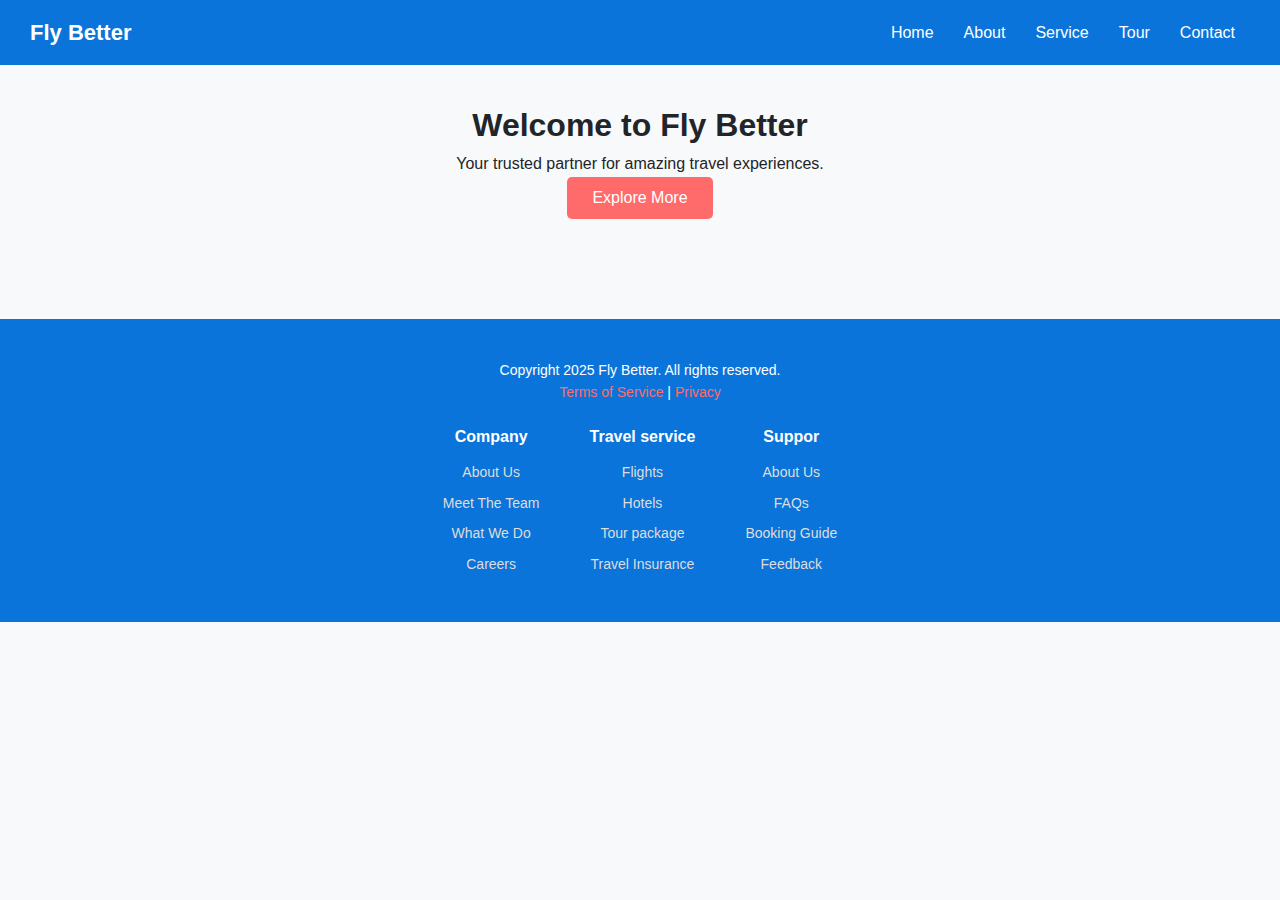
<file: index.html>
<!DOCTYPE html>
<html lang="en">
  <head>
    <meta charset="UTF-8" />
    <meta name="viewport" content="width=device-width, initial-scale=1.0" />
    <title>Travel Website</title>
    <link rel="stylesheet" href="./css/style.css" />
  </head>
  <body>
    <nav>
      <div id="company-name">Fly Better</div>
      <ul>
        <li><a href="#">Home</a></li>
        <li><a href="#">About</a></li>
        <li><a href="#">Service</a></li>
        <li><a href="#">Tour</a></li>
        <li><a href="#">Contact</a></li>
      </ul>
    </nav>

    <main style="padding: 100px 20px; text-align: center">
      <h1>Welcome to Fly Better</h1>
      <p>Your trusted partner for amazing travel experiences.</p>
      <button class="btn">Explore More</button>
    </main>

    <!-- Footer -->
    <footer>
      <div class="footer-top">
        <p>Copyright 2025 Fly Better. All rights reserved.</p>
        <p><a href="#">Terms of Service</a> | <a href="#">Privacy</a></p>
      </div>

      <div class="footer-links">
        <div class="footer-column">
          <h4>Company</h4>
          <ul>
            <li><a href="#">About Us</a></li>
            <li><a href="#">Meet The Team</a></li>
            <li><a href="#">What We Do</a></li>
            <li><a href="#">Careers</a></li>
          </ul>
        </div>

        <div class="footer-column">
          <h4>Travel service</h4>
          <ul>
            <li><a href="#">Flights</a></li>
            <li><a href="#">Hotels</a></li>
            <li><a href="#">Tour package</a></li>
            <li><a href="#">Travel Insurance</a></li>
          </ul>
        </div>

        <div class="footer-column">
          <h4>Suppor</h4>
          <ul>
            <li><a href="#">About Us</a></li>
            <li><a href="#">FAQs</a></li>
            <li><a href="#">Booking Guide</a></li>
            <li><a href="#">Feedback</a></li>
          </ul>
        </div>
      </div>
    </footer>
  </body>
</html>
</file>
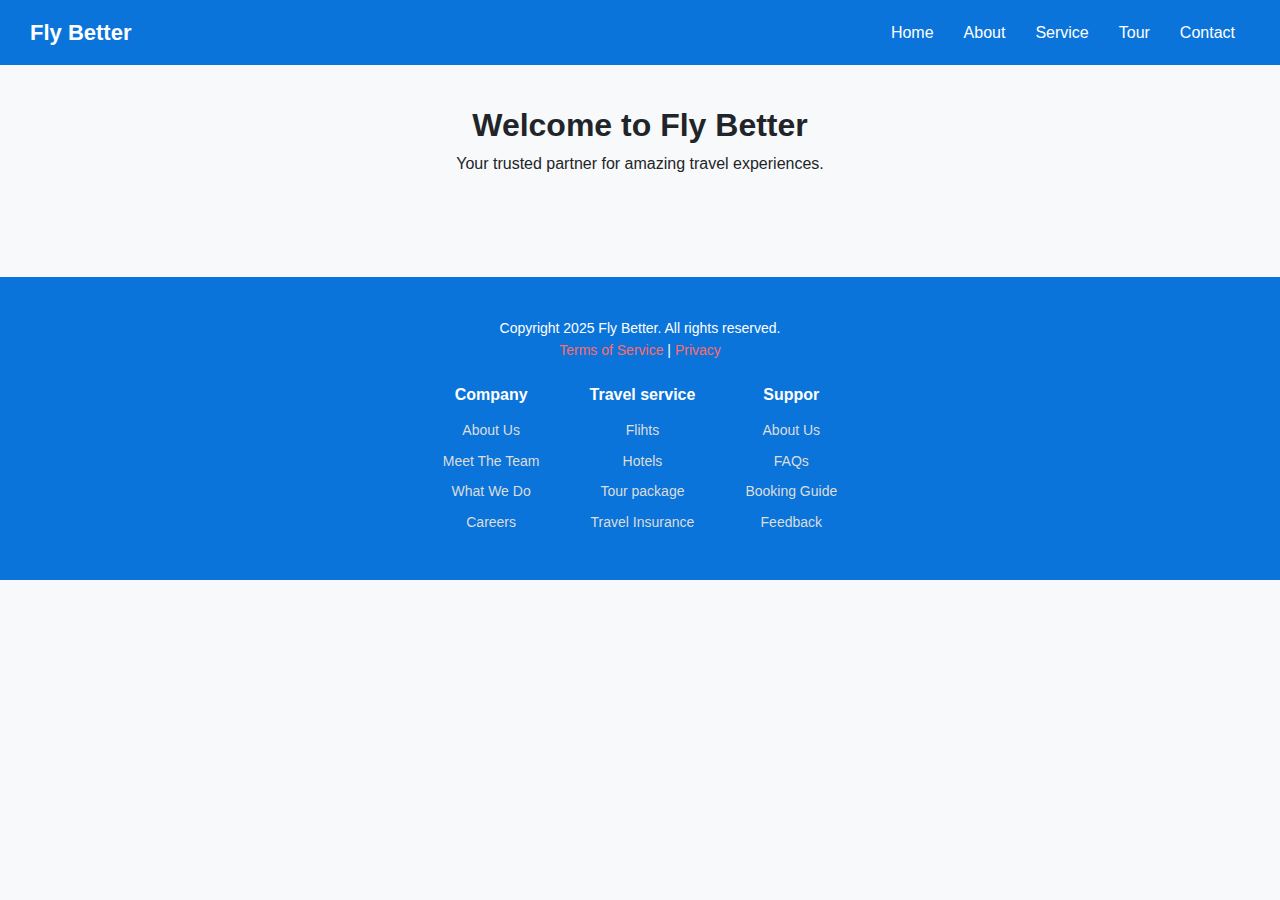
<file: page/index.html>
<!DOCTYPE html>
<html lang="en">
  <head>
    <meta charset="UTF-8" />
    <meta name="viewport" content="width=device-width, initial-scale=1.0" />
    <title>Travel Website</title>
    <link rel="stylesheet" href="../css/style.css" />
  </head>
  <body>
    <nav>
      <div id="company-name">Fly Better</div>
      <ul>
        <li><a href="#">Home</a></li>
        <li><a href="#">About</a></li>
        <li><a href="#">Service</a></li>
        <li><a href="#">Tour</a></li>
        <li><a href="#">Contact</a></li>
      </ul>
    </nav>

    <main style="padding: 100px 20px; text-align: center">
      <h1>Welcome to Fly Better</h1>
      <p>Your trusted partner for amazing travel experiences.</p>
    </main>

    <!-- Footer -->
    <footer>
      <div class="footer-top">
        <p>Copyright 2025 Fly Better. All rights reserved.</p>
        <p><a href="#">Terms of Service</a> | <a href="#">Privacy</a></p>
      </div>

      <div class="footer-links">
        <div class="footer-column">
          <h4>Company</h4>
          <ul>
            <li><a href="#">About Us</a></li>
            <li><a href="#">Meet The Team</a></li>
            <li><a href="#">What We Do</a></li>
            <li><a href="#">Careers</a></li>
          </ul>
        </div>

        <div class="footer-column">
          <h4>Travel service</h4>
          <ul>
            <li><a href="#">Flihts</a></li>
            <li><a href="#">Hotels</a></li>
            <li><a href="#">Tour package</a></li>
            <li><a href="#">Travel Insurance</a></li>
          </ul>
        </div>

        <div class="footer-column">
          <h4>Suppor</h4>
          <ul>
            <li><a href="#">About Us</a></li>
            <li><a href="#">FAQs</a></li>
            <li><a href="#">Booking Guide</a></li>
            <li><a href="#">Feedback</a></li>
          </ul>
        </div>
      </div>
    </footer>
  </body>
</html>
</file>
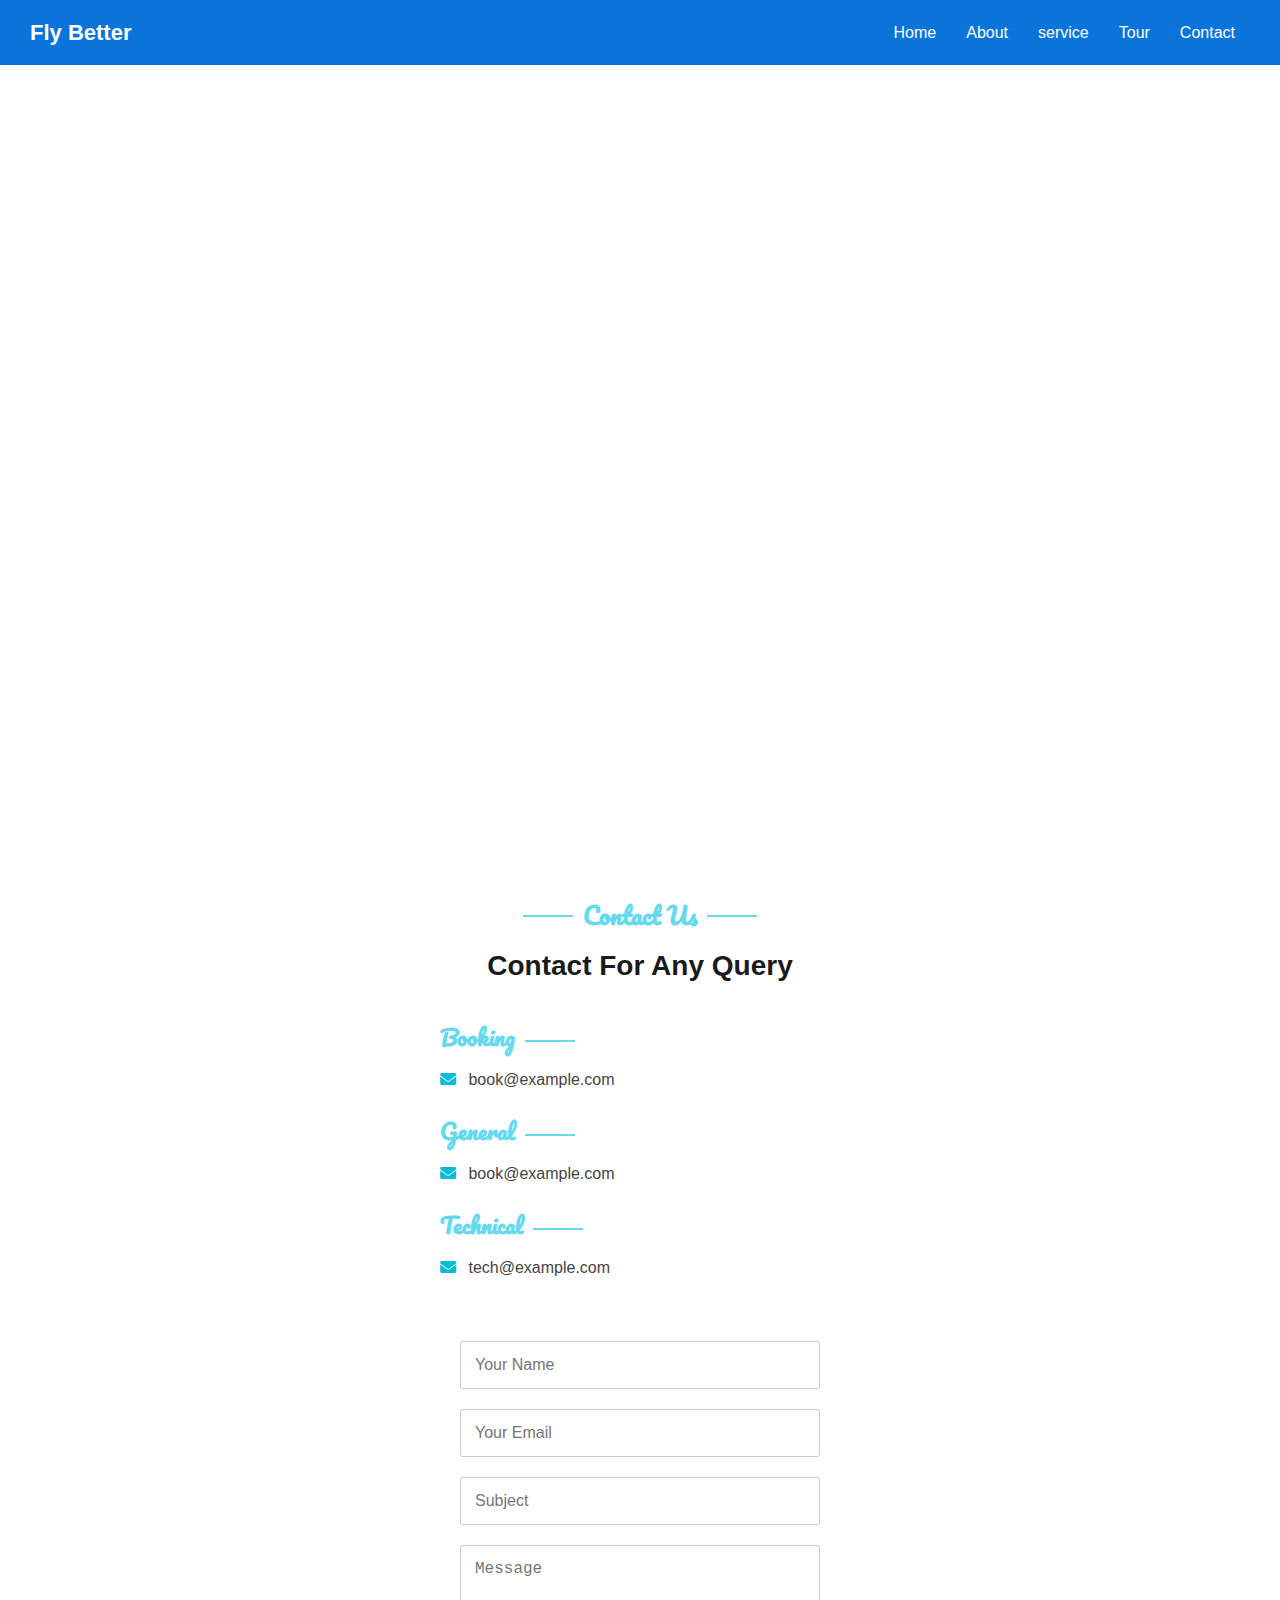
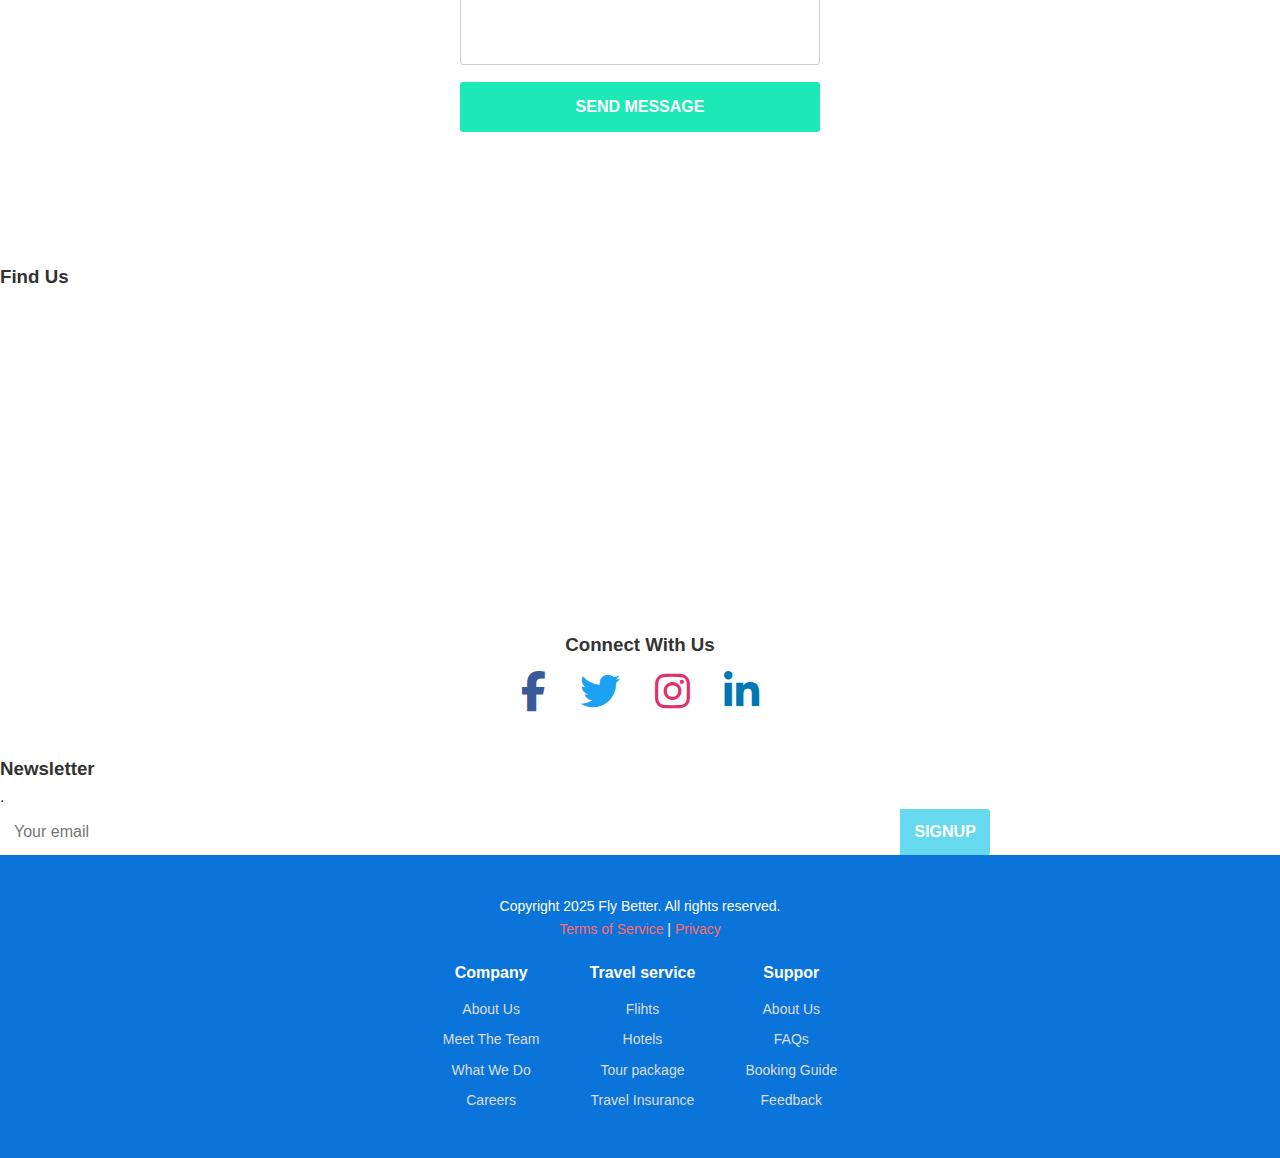
<file: page/contact.html>
<!DOCTYPE html>
<html lang="en">
  <head>
    <meta charset="UTF-8" />
    <meta name="viewport" content="width=device-width, initial-scale=1.0" />
    <title>Contact Us - Fly Better</title>
    <link rel="stylesheet" href="../css/style.css" />
    <link rel="stylesheet" href="../css/contact.css">
    <link rel="stylesheet" href="https://cdnjs.cloudflare.com/ajax/libs/font-awesome/6.4.0/css/all.min.css">
    <link href="https://fonts.googleapis.com/css2?family=Pacifico&display=swap" rel="stylesheet">
  </head>
  <body>
     <nav>
  <div id="company-name">Fly Better</div>
  <ul>
    <li><a href="index.html">Home</a></li>
    <li><a href="page/about.html">About</a></li>
    <li><a href="page/services.html">service</a></li>
    <li><a href="page/tour.html">Tour</a></li>
    <li><a href="page/contact.html">Contact</a></li>
  </ul>
</nav>
    <!-- updated contact page -->
    <section class="contact-section">
    <h4>Contact Us</h4>
    <h2>Contact For Any Query</h2>

    <div class="contact-info">
      <h3>Booking</h3>
      <p><i class="fa fa-envelope"></i> book@example.com</p>
    </div>

    <div class="contact-info">
      <h3>General</h3>
      <p><i class="fa fa-envelope"></i> book@example.com</p>
    <div class="contact-info">
      <h3>Technical</h3>
      <p><i class="fa fa-envelope"></i> tech@example.com</p>
    </div>

    <div class="contact-form">
      <form action="#" method="post">
        <input type="text" name="name" placeholder="Your Name" required>
        <input type="email" name="email" placeholder="Your Email" required>
        <input type="text" name="subject" placeholder="Subject" required>
        <textarea name="message" placeholder="Message" required></textarea>
        <button type="submit">Send Message</button>
      </form>
    </div>
  </section>

    
    <div class="map">
      <h3>Find Us</h3>
      <iframe src="https://www.google.com/maps/embed?pb=!1m18!1m12!1m3!1d3964.3874743337306!2d3.3792058322426044!3d6.472505448259551!2m3!1f0!2f0!3f0!3m2!1i1024!2i768!4f13.1!3m3!1m2!1s0x103b8b7842aa8ab9%3A0xc512b284b7202af2!2sBanarly%20Group!5e0!3m2!1sen!2sng!4v1758958849052!5m2!1sen!2sng" width="600" height="450" style="border:0;" allowfullscreen="" loading="lazy"
       referrerpolicy="no-referrer-when-downgrade"></iframe>
    </div>

    
    <div class="social-links">
      <h3>Connect With Us</h3>
      <a href="https://facebook.com" class="facebook"><i class="fab fa-facebook-f"></i></a>
      <a href="https://twitter.com" class="twitter"><i class="fab fa-twitter"></i></a>
      <a href="https://instagram.com" class="instagram"><i class="fab fa-instagram"></i></a>
      <a href="https://linkedin.com" class="linkedin"><i class="fab fa-linkedin-in"></i></a>
    </div>
  </div>
  


    <div class="newsletter">
      <h3>Newsletter</h3>
      <p>.</p>
      <form action="#" method="post">
        <input type="email" placeholder="Your email" required>
        <button type="submit">Signup</button>
      </form>
    </div>
  




    <footer>
      <div class="footer-top">
        <p>Copyright 2025 Fly Better. All rights reserved.</p>
        <p><a href="#">Terms of Service</a> | <a href="#">Privacy</a></p>
      </div>

      <div class="footer-links">
        <div class="footer-column">
          <h4>Company</h4>
          <ul>
            <li><a href="#">About Us</a></li>
            <li><a href="#">Meet The Team</a></li>
            <li><a href="#">What We Do</a></li>
            <li><a href="#">Careers</a></li>
          </ul>
        </div>

        <div class="footer-column">
          <h4>Travel service</h4>
          <ul>
            <li><a href="#">Flihts</a></li>
            <li><a href="#">Hotels</a></li>
            <li><a href="#">Tour package</a></li>
            <li><a href="#">Travel Insurance</a></li>
          </ul>
        </div>

        <div class="footer-column">
          <h4>Suppor</h4>
          <ul>
            <li><a href="#">About Us</a></li>
            <li><a href="#">FAQs</a></li>
            <li><a href="#">Booking Guide</a></li>
            <li><a href="#">Feedback</a></li>
          </ul>
        </div>
      </div>
    </footer>
  </body>
</html>
</file>
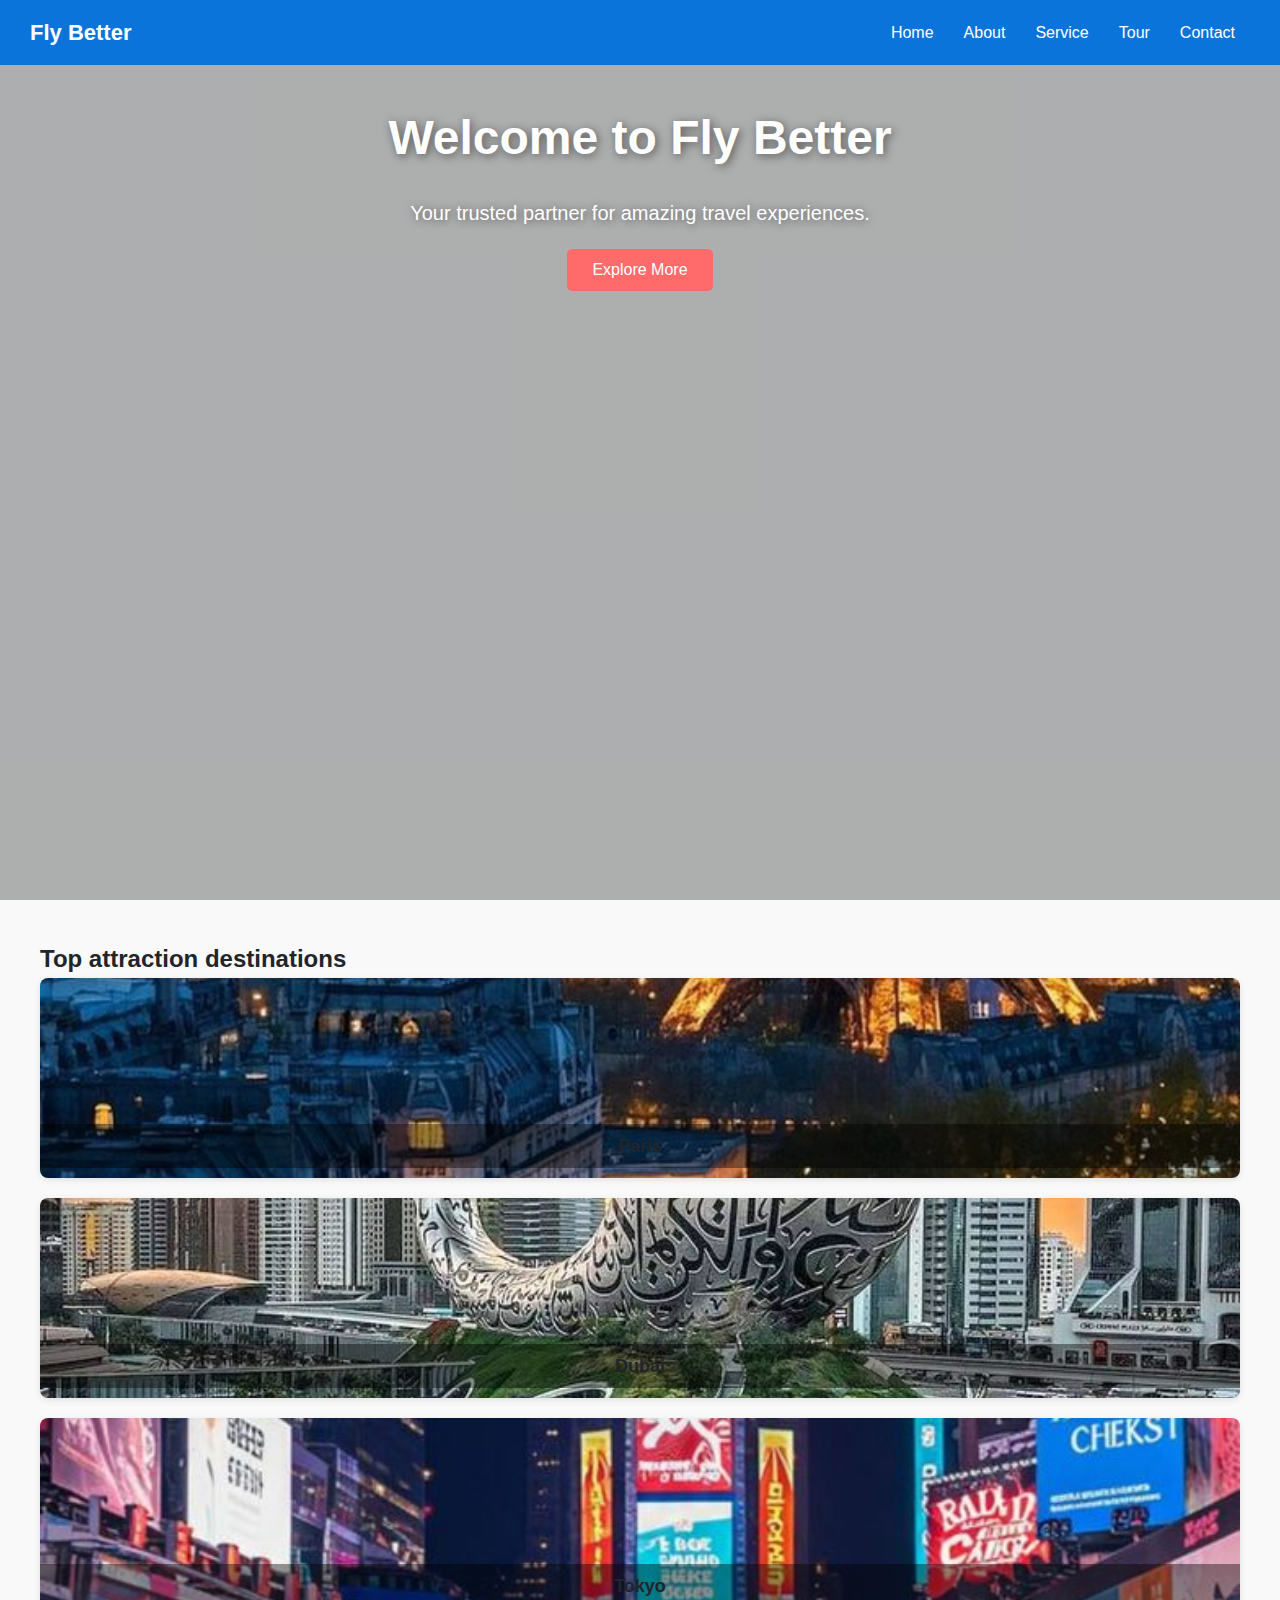
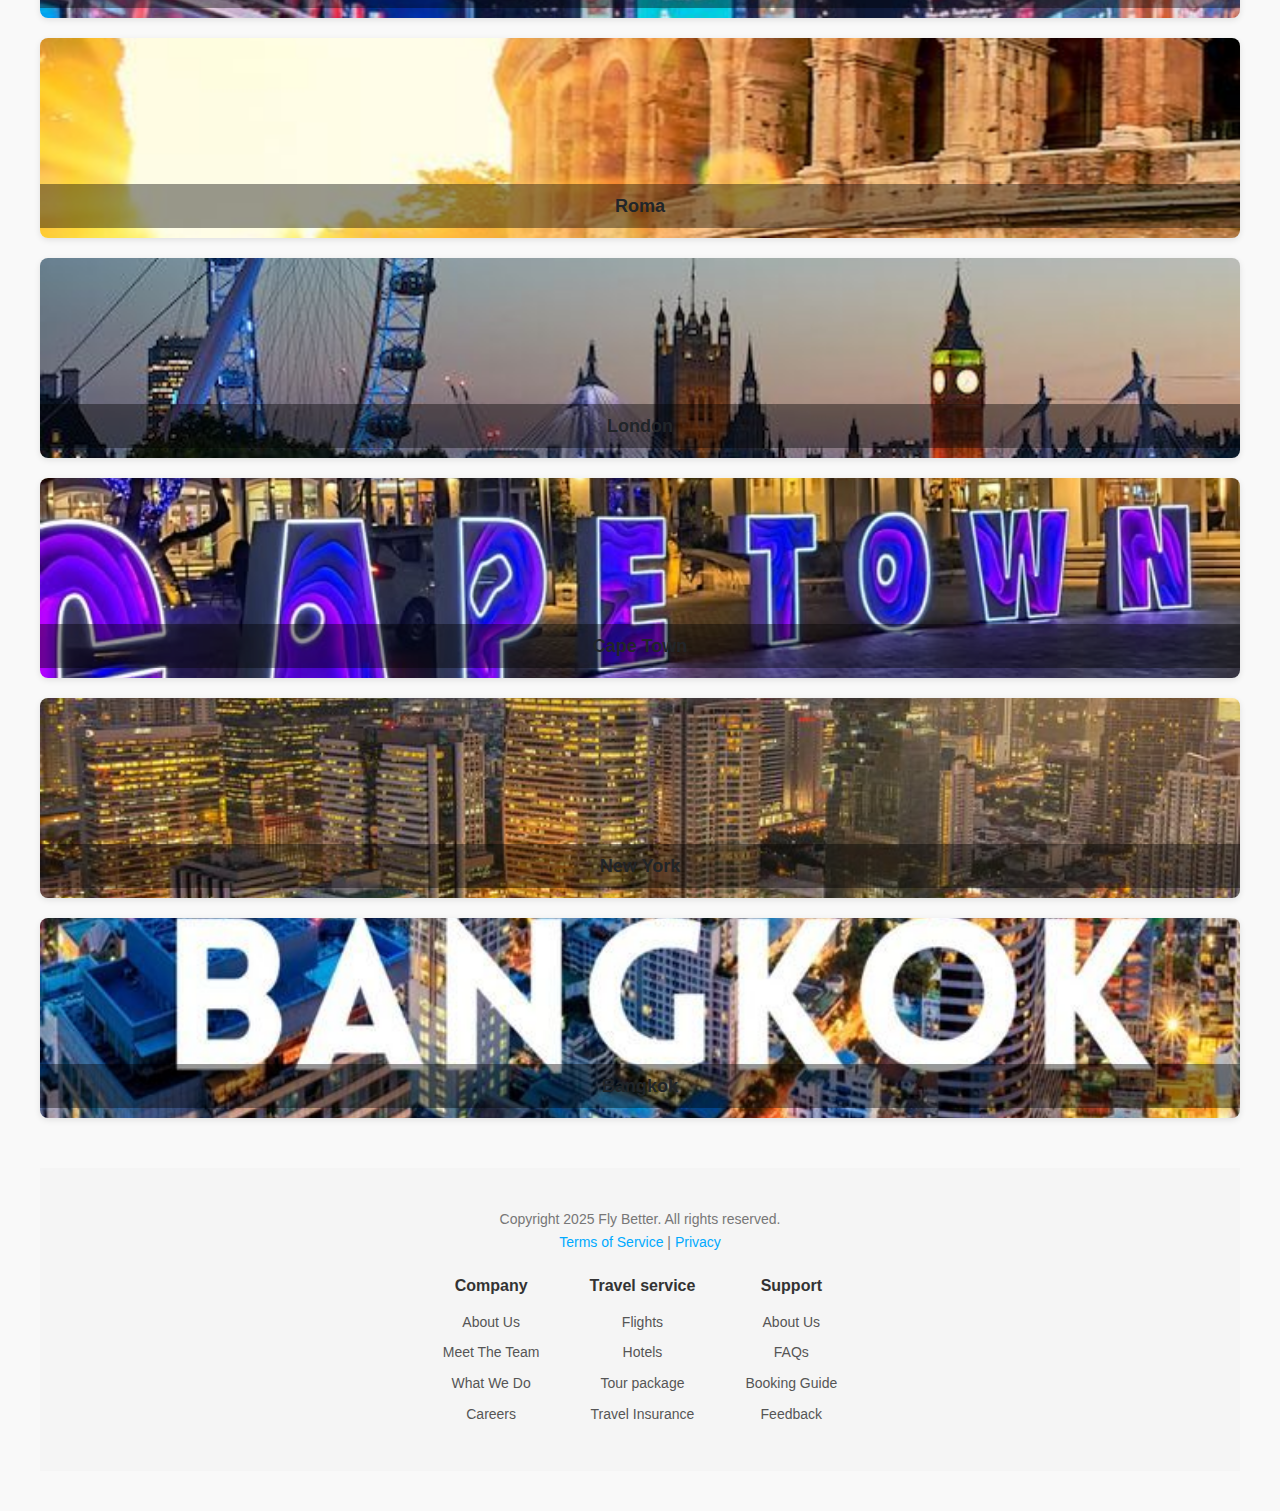
<file: page/tour.html>
<!DOCTYPE html>
<html lang="en">
<head>
    <meta charset="UTF-8">
    <meta name="viewport" content="width=device-width, initial-scale=1.0">
    <title>tour page</title>
    <link rel="stylesheet" href="tourstyle.css">
    
</head>
<body>
    <nav>
    <div id="company-name">Fly Better</div>
    <ul>
      <li><a href="#">Home</a></li>
      <li><a href="#">About</a></li>
      <li><a href="#">Service</a></li>
      <li><a href="#">Tour</a></li>
      <li><a href="#">Contact</a></li>
    </ul>
  </nav>

  <main class="slide-in">
    <div class="slider">
      <div class="slide" style="background-image: url('https://images.unsplash.com/photo-1507525428034-b723cf961d3e?auto=format&fit=crop&w=1920&q=80');"></div>
      <div class="slide" style="background-image: url('https://images.unsplash.com/photo-1501785888041-af3ef285b470?auto=format&fit=crop&w=1920&q=80');"></div>
      <div class="slide" style="background-image: url('https://images.unsplash.com/photo-1542314831-068cd1dbfeeb?auto=format&fit=crop&w=1920&q=80');"></div>
    </div>

    <div class="first">
      <h1>Welcome to Fly Better</h1>
      <p>Your trusted partner for amazing travel experiences.</p>
      <button class="btn">Explore More</button>
    </div>
  </main>


  <!-- tour section -->
   <section class="tour-page">
    <h2>Top attraction destinations</h2>
    <div class="tour-container">
      <div class="tour-card">
        <img src="/image/57110fe49dc4ee8dd566f5f969220437.jpg" alt="Tour 1">
        <h3>Paris</h3>
    </div>

      <div class="tour-card">
        <img src="/image/290c71b72e972382281eeb3459301d4a.jpg" alt="Tour 2">
        <h3>Dubai</h3>
    </div>

      <div class="tour-card">
        <img src="/image/d6663830a3717db2740852fe83b70f8d.jpg" alt="Tour 3">
        <h3>Tokyo</h3>
    </div>

      <div class="tour-card">
        <img src="/image/bd71ed2878712f0d030fe6aa6e33d703.jpg" alt="Tour 4">
        <h3>Roma</h3>
    </div>
    
      <div class="tour-card">
        <img src="/image/48adc5bc2c88b9ea4db816d217b79f25.jpg" alt="Tour 5">
        <h3>London</h3>
    </div>

      <div class="tour-card">
        <img src="/image/bdd3357cbfba0e4455bd729d3d408ef7.jpg" alt="Tour 6">
        <h3>Cape Town</h3>
        
    </div>
      <div class="tour-card">
        <img src="/image/c733ba9b6c3619467fe60b765e2fd7ae.jpg" alt="Tour 7">
        <h3>New York</h3>
    </div>

      <div class="tour-card">
        <img src="/image/e51de6960af892a07331eacb98b35ba4.jpg" alt="Tour 8">
        <h3>Bangkok</h3>
    </div>
    </div>
   </secction>
 

<!-- footer section -->

  <footer>
    <div class="footer-top">
      <p>Copyright 2025 Fly Better. All rights reserved.</p>
      <p><a href="#">Terms of Service</a> | <a href="#">Privacy</a></p>
    </div>

    <div class="footer-links">
      <div class="footer-column">
        <h4>Company</h4>
        <ul>
          <li><a href="#">About Us</a></li>
          <li><a href="#">Meet The Team</a></li>
          <li><a href="#">What We Do</a></li>
          <li><a href="#">Careers</a></li>
        </ul>
      </div>

      <div class="footer-column">
        <h4>Travel service</h4>
        <ul>
          <li><a href="#">Flights</a></li>
          <li><a href="#">Hotels</a></li>
          <li><a href="#">Tour package</a></li>
          <li><a href="#">Travel Insurance</a></li>
        </ul>
      </div>

      <div class="footer-column">
        <h4>Support</h4>
        <ul>
          <li><a href="#">About Us</a></li>
          <li><a href="#">FAQs</a></li>
          <li><a href="#">Booking Guide</a></li>
          <li><a href="#">Feedback</a></li>
        </ul>
      </div>
    </div>
  </footer>
</body>
</html>


    
</body>
</html>
</file>
<file: css/style.css>
* {
  margin: 0;
  padding: 0;
  box-sizing: border-box;
}

body {
  font-family: "Poppins", sans-serif;
  line-height: 1.6;
  background: #f8f9fa;
  color: #212529;
}

a {
  text-decoration: none;
  color: inherit;
}

nav {
  background: #0a74da; 
  padding: 15px 30px;
  position: fixed;
  top: 0;
  left: 0;
  width: 100%;
  z-index: 1000;
  display: flex;
  justify-content: space-between;
  align-items: center;
}

#company-name {
  font-size: 22px;
  font-weight: bold;
  color: #fff;
}

nav ul {
  display: flex;
  list-style: none;
}
nav ul li {
  margin: 0 15px;
}
nav ul li a {
  color: #fff;
  font-weight: 500;
  text-decoration: none;
  transition: 0.3s;
  
}
nav ul li a:hover {
  border-bottom: 2px solid #ff6b6b;
  padding-bottom: 5px;
}

.btn {
  padding: 12px 25px;
  background: #ff6b6b;
  color: white;
  border: none;
  border-radius: 5px;
  cursor: pointer;
  font-size: 16px;
  transition: 0.6s;
}
.btn:hover {
  background: #e55353;
}

.slide-in {
  position: relative;
  height: 100vh;
  overflow: hidden;
  color: white;
}

.slider {
  position: absolute;
  top: 0;
  left: 0;
  width: 300%; 
  height: 100%;
  display: flex;
  animation: slide 15s infinite linear;
  z-index: -1;
}

.slide {
  width: 100%;
  height: 100%;
  background-size: cover;
  background-position: center;
}


@keyframes slide {
  0% {
    transform: translateX(0);
  }
  33.33% {
    transform: translateX(-100%);
  }
  66.66% {
    transform: translateX(-200%);
  }
  100% {
    transform: translateX(0);
  }
}


.slide-in::before {
  content: "";
  position: absolute;
  top: 0;
  left: 0;
  width: 100%;
  height: 100%;
  background: rgba(0, 0, 0, 0.3); /
}

.first {
  position: relative;
  z-index: 1;
  padding: 100px 20px;
  text-align: center;
}

.first h1 {
  font-size: 48px;
  margin-bottom: 20px;
  text-shadow: 2px 2px 10px rgba(0, 0, 0, 0.5);
}

.first p {
  font-size: 20px;
  margin-bottom: 20px;
  text-shadow: 1px 1px 8px rgba(0, 0, 0, 0.5);
}

footer {
  background: #0a74da; 
  padding: 40px 50px;
  text-align: center;
  color: #fff;
}

.footer-top {
  margin-bottom: 20px;
  font-size: 14px;
}

.footer-top a {
  color: #ff6b6b;
  text-decoration: none;
}

.footer-links {
  display: flex;
  justify-content: center;
  gap: 50px;
  margin-top: 20px;
  flex-wrap: wrap;
}

.footer-column h4 {
  font-size: 16px;
  margin-bottom: 10px;
  color: #fff;
}

.footer-column ul {
  list-style: none;
  padding: 0;
}

.footer-column ul li {
  margin: 5px 0;
}

.footer-column ul li a {
  text-decoration: none;
  color: #ddd;
  font-size: 14px;
  transition: color 0.3s;
}

.footer-column ul li a:hover {
  color: #ff6b6b;
}

@media (max-width: 768px) {
  nav {
    flex-direction: column;
    align-items: flex-start;
    padding: 15px 20px;
  }

  nav ul {
    flex-direction: column;
    width: 100%;
    margin-top: 10px;
  }

  nav ul li {
    margin: 8px 0;
  }

  nav ul li a {
    font-size: 16px;
  }

  .slide-in {
    height: 70vh; 
  }

  .slide {
    background-size: cover;  
    background-position: center center; 
  }

  .first h1 {
    font-size: 28px;
  }

  .first p {
    font-size: 16px;
  }

  .btn {
    font-size: 14px;
    padding: 10px 20px;
  }

  #company-name {
    font-size: 18px;
  }

  .footer-links {
    flex-direction: column;
    gap: 20px;
    align-items: center;
  }

  .footer-column {
    text-align: center;
  }
}

@media (max-width: 768px) {
  nav {
    flex-direction: column;
    align-items: flex-start;
    padding: 15px 20px;
  }

  nav ul {
    flex-direction: column;
    width: 100%;
    margin-top: 10px;
  }

  nav ul li {
    margin: 8px 0;
  }

  nav ul li a {
    font-size: 16px;
  }

  .footer-links {
    flex-direction: column;
    gap: 20px;
    align-items: center;
  }

  .footer-column {
    text-align: center;
  }

  .first h1 {
    font-size: 28px;
  }

  .first p {
    font-size: 16px;
  }

  #company-name {
    font-size: 18px;
  }
}
</file>
<file: css/contact.css>
body {
      font-family: Arial, sans-serif;
      margin: 0;
      padding: 0;
      background: #fff;
      color: #333;
    }

    
    .contact-section {
      text-align: center;
      padding: 40px 20px;
      padding-top: 70%;
    }

    
    .contact-section h4 {
      font-family: 'Pacifico', cursive;
      font-size: 24px;
      color: #66d9ef;
      display: inline-block;
      position: relative;
    }
    .contact-section h4::before,
    .contact-section h4::after {
      content: "";
      position: absolute;
      top: 50%;
      width: 50px;
      height: 2px;
      background: #66d9ef;
    }
    .contact-section h4::before { left: -60px; }
    .contact-section h4::after { right: -60px; }

    
    .contact-section h2 {
      font-size: 28px;
      margin: 10px 0 30px;
      font-weight: bold;
      color: #1a1a1a;
    }

    
    .contact-info {
      margin: 20px 0;
      text-align: left;
      max-width: 400px;
      margin-left: auto;
      margin-right: auto;
    }
    .contact-info h3 {
      font-family: 'Pacifico', cursive;
      font-size: 22px;
      color: #66d9ef;
      margin-bottom: 8px;
      display: inline-block;
      position: relative;
    }
    .contact-info h3::after {
      content: "";
      display: inline-block;
      width: 50px;
      height: 2px;
      background: #66d9ef;
      margin-left: 10px;
      vertical-align: middle;
    }
    .contact-info p {
      font-size: 16px;
      margin: 5px 0 15px;
      color: #444;
    }
    .contact-info i {
      color: #00bcd4;
      margin-right: 8px;
    } 
    
    .contact-form {
      max-width: 500px;
      margin: 30px auto;
      padding: 20px;
      text-align: center;
    }
    .contact-form input,
    .contact-form textarea {
      width: 100%;
      padding: 14px;
      margin: 10px 0;
      border: 1px solid #ccc;
      border-radius: 3px;
      font-size: 16px;
      outline: none;
      box-sizing: border-box;
    }
    .contact-form textarea {
      height: 120px;
      resize: none;
    }
    .contact-form button {
      width: 100%;
      background: #1de9b6;
      color: #fff;
      border: none;
      padding: 16px;
      font-size: 16px;
      font-weight: bold;
      text-transform: uppercase;
      cursor: pointer;
      border-radius: 3px;
      transition: background 0.3s;
    }
    .contact-form button:hover {
      background: #f5d315;
    }

    .map {
      margin-top: 40px;
    }

    .map iframe {
      width: 100%;
      height: 300px;
      border: none;
    }

    .social-links {
      margin-top: 30px;
      text-align: center;
    }

    .social-links a {
      margin: 0 15px;
      font-size: 40px;
      transition: transform 0.3s;
      display: inline-block;
    }

    .social-links a:hover {
      transform: scale(1.2);
    }
    .facebook { color: #3b5998; }
    .twitter { color: #1da1f2; }
    .instagram { color: #e1306c; }
    .linkedin { color: #0077b5; }

    .newsletter {
      margin-top: 30px;
      
    }
    .newsletter input[type="email"] {
      padding: 14px;
      border: none;
      outline: none;
      width: 70%;
      font-size: 16px;
      border-radius: 3px 0 0 3px;
      
    }
    .newsletter button {
      padding: 14px;
      border: none;
      background: #66d9ef;
      color: #fff;
      font-size: 16px;
      font-weight: bold;
      cursor: pointer;
      border-radius: 0 3px 3px 0;
      text-transform: uppercase;
    }
    .newsletter button:hover {
      background: #66d9ef;
    }
</file>
<file: page/tourstyle.css>
* {
  margin: 0;
  padding: 0;
  box-sizing: border-box;
}

body {
  font-family: "Poppins", sans-serif;
  line-height: 1.6;
  background: #f8f9fa;
  color: #212529;
}

a {
  text-decoration: none;
  color: inherit;
}

nav {
  background: #0a74da;
  padding: 15px 30px;
  position: fixed;
  top: 0;
  left: 0;
  width: 100%;
  z-index: 1000;
  display: flex;
  justify-content: space-between;
  align-items: center;
}

#company-name {
  font-size: 22px;
  font-weight: bold;
  color: #fff;
}

nav ul {
  display: flex;
  list-style: none;
}
nav ul li {
  margin: 0 15px;
}
nav ul li a {
  color: #fff;
  font-weight: 500;
  transition: 0.3s;
}
nav ul li a:hover {
  border-bottom: 2px solid #ff6b6b;
  padding-bottom: 5px;
}

.btn {
  padding: 12px 25px;
  background: #ff6b6b;
  color: white;
  border: none;
  border-radius: 5px;
  cursor: pointer;
  font-size: 16px;
  transition: 0.6s;
}
.btn:hover {
  background: #e55353;
}


.slide-in {
  position: relative;
  height: 100vh;
  overflow: hidden;
  color: white;
}

.slider {
  position: absolute;
  top: 0;
  left: 0;
  width: 300%; 
  height: 100%;
  display: flex;
  animation: slide 15s infinite linear;
  z-index: -1;
}

.slide {
  width: 100%;
  height: 100%;
  background-size: cover;
  background-position: center;
}


@keyframes slide {
  0% {
    transform: translateX(0);
  }
  33.33% {
    transform: translateX(-100%);
  }
  66.66% {
    transform: translateX(-200%);
  }
  100% {
    transform: translateX(0);
  }
}


.slide-in::before {
  content: "";
  position: absolute;
  top: 0;
  left: 0;
  width: 100%;
  height: 100%;
  background: rgba(0, 0, 0, 0.3); /
}

.first {
  position: relative;
  z-index: 1;
  padding: 100px 20px;
  text-align: center;
}

.first h1 {
  font-size: 48px;
  margin-bottom: 20px;
  text-shadow: 2px 2px 10px rgba(0, 0, 0, 0.5);
}

.first p {
  font-size: 20px;
  margin-bottom: 20px;
  text-shadow: 1px 1px 8px rgba(0, 0, 0, 0.5);
}









/* tour section */
.tour-page{
  padding: 40px;
  background-color: #f9f9f9;
}

.tour-container{
  display: grid;
  grid-template-columns: repeat(auto-fit, minmax (180px, 1fr));
  gap: 20px;  
}

.tour-card {
  position: relative;
  overflow: hidden;
  border-radius: 8px;
  box-shadow: 0 2px 6px rgba(0, 0, 0, 0.1);
}
.tour-card img {
  width: 100%;
  height: 200px;
  object-fit: cover;
  display: block;
}
.tour-card h3 {
  position: absolute;
  bottom: 10px;
  left: 0;
  right: 0;
  font-size: 18px;
  font-weight: bold;
  text-align: center;
  background: rgba(0, 0, 0, 0.4);
  padding: 8px 0;
}


footer {
  background: #f5f5f5;
  padding: 40px 50px;
  text-align: center;
  margin-top: 50px;
}

.footer-top {
  margin-bottom: 20px;
  font-size: 14px;
  color: #777;
}

.footer-top a {
  color: #00aaff;
  text-decoration: none;
}

.footer-links {
  display: flex;
  justify-content: center;
  gap: 50px;
  margin-top: 20px;
  flex-wrap: wrap;
}

.footer-column h4 {
  font-size: 16px;
  margin-bottom: 10px;
  color: #333;
}

.footer-column ul {
  list-style: none;
  padding: 0;
}

.footer-column ul li {
  margin: 5px 0;
}

.footer-column ul li a {
  text-decoration: none;
  color: #555;
  font-size: 14px;
  transition: color 0.3s;
}

.footer-column ul li a:hover {
  color: #00aaff;
}

@media (max-width: 768px) {
  nav {
    flex-direction: column;
    align-items: flex-start;
    padding: 15px 20px;
  }

  nav ul {
    flex-direction: column;
    width: 100%;
    margin-top: 10px;
  }

  nav ul li {
    margin: 8px 0;
  }

  nav ul li a {
    font-size: 16px;
  }

  .footer-links {
    flex-direction: column;
    gap: 20px;
    align-items: center;
  }

  .footer-column {
    text-align: center;
  }

  .first h1 {
    font-size: 28px;
  }

  .first p {
    font-size: 16px;
  }

  #company-name {
    font-size: 18px;
  }
}
</file>
